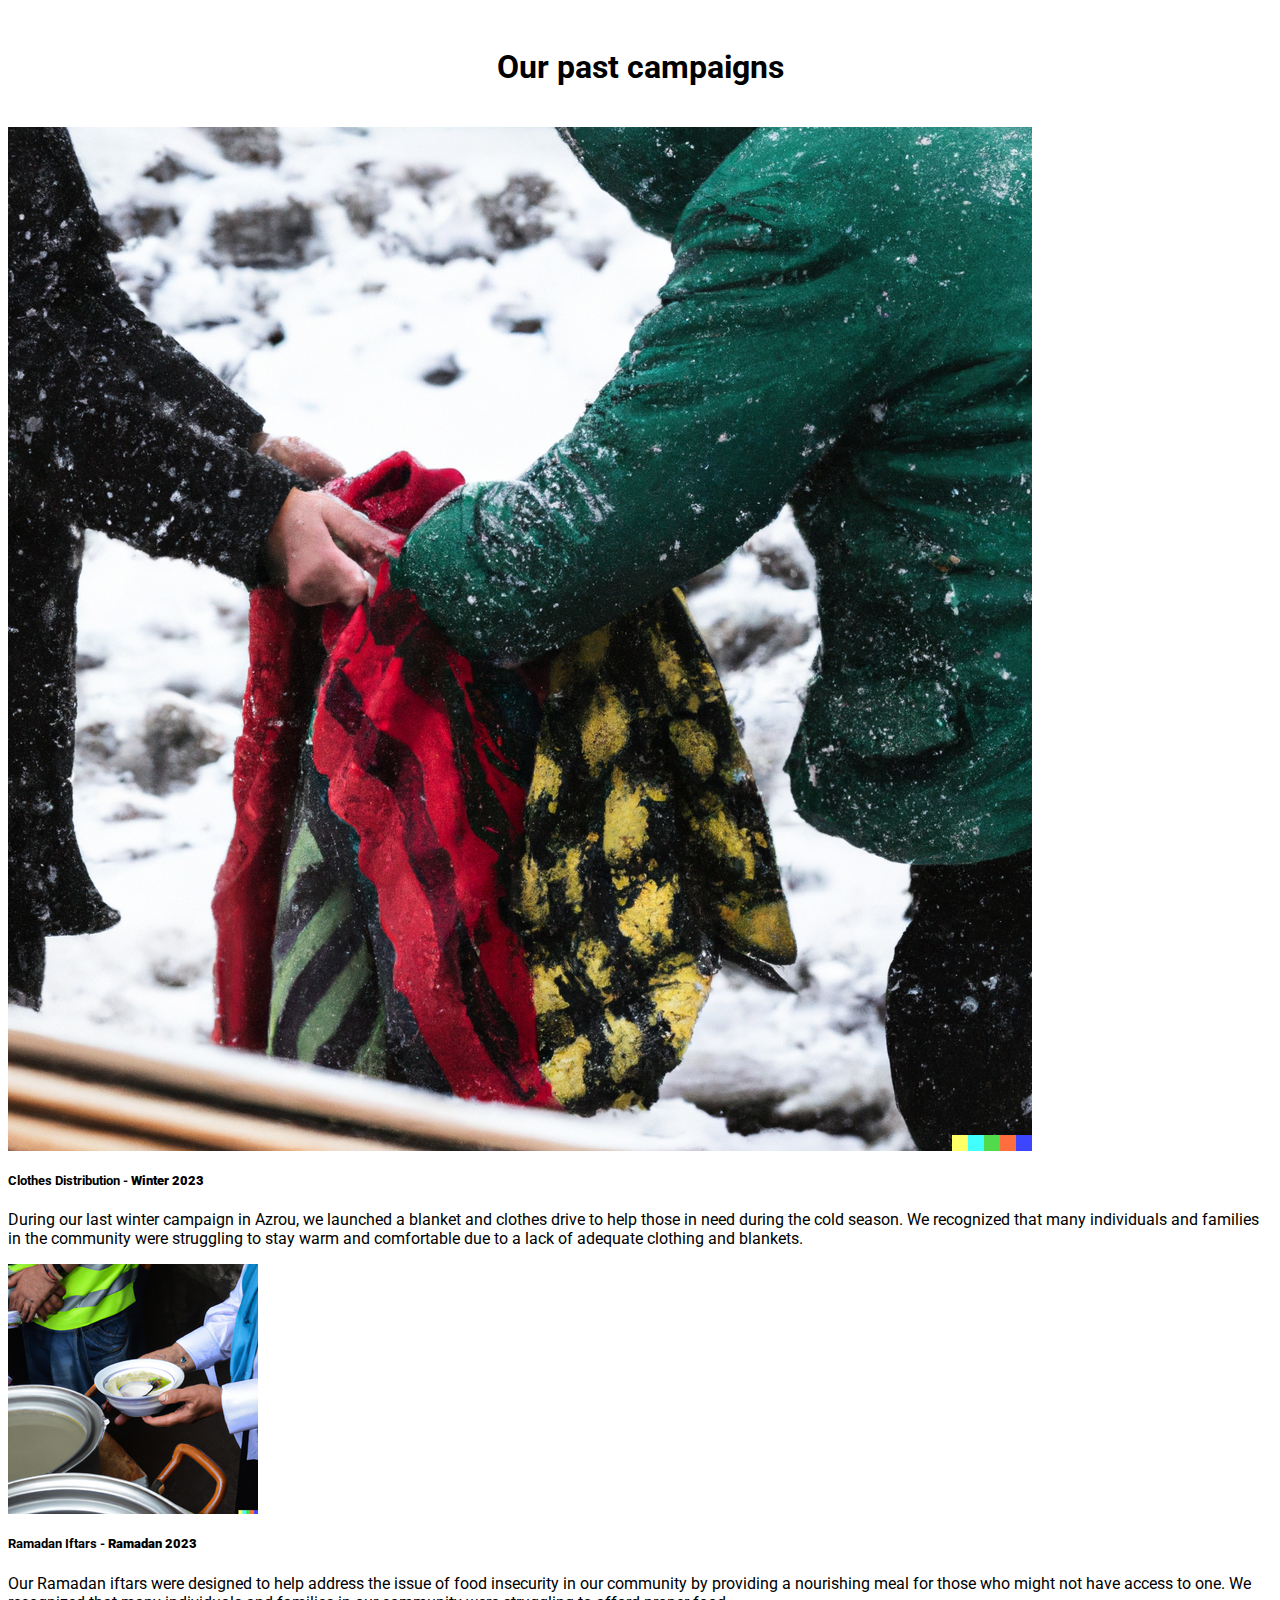
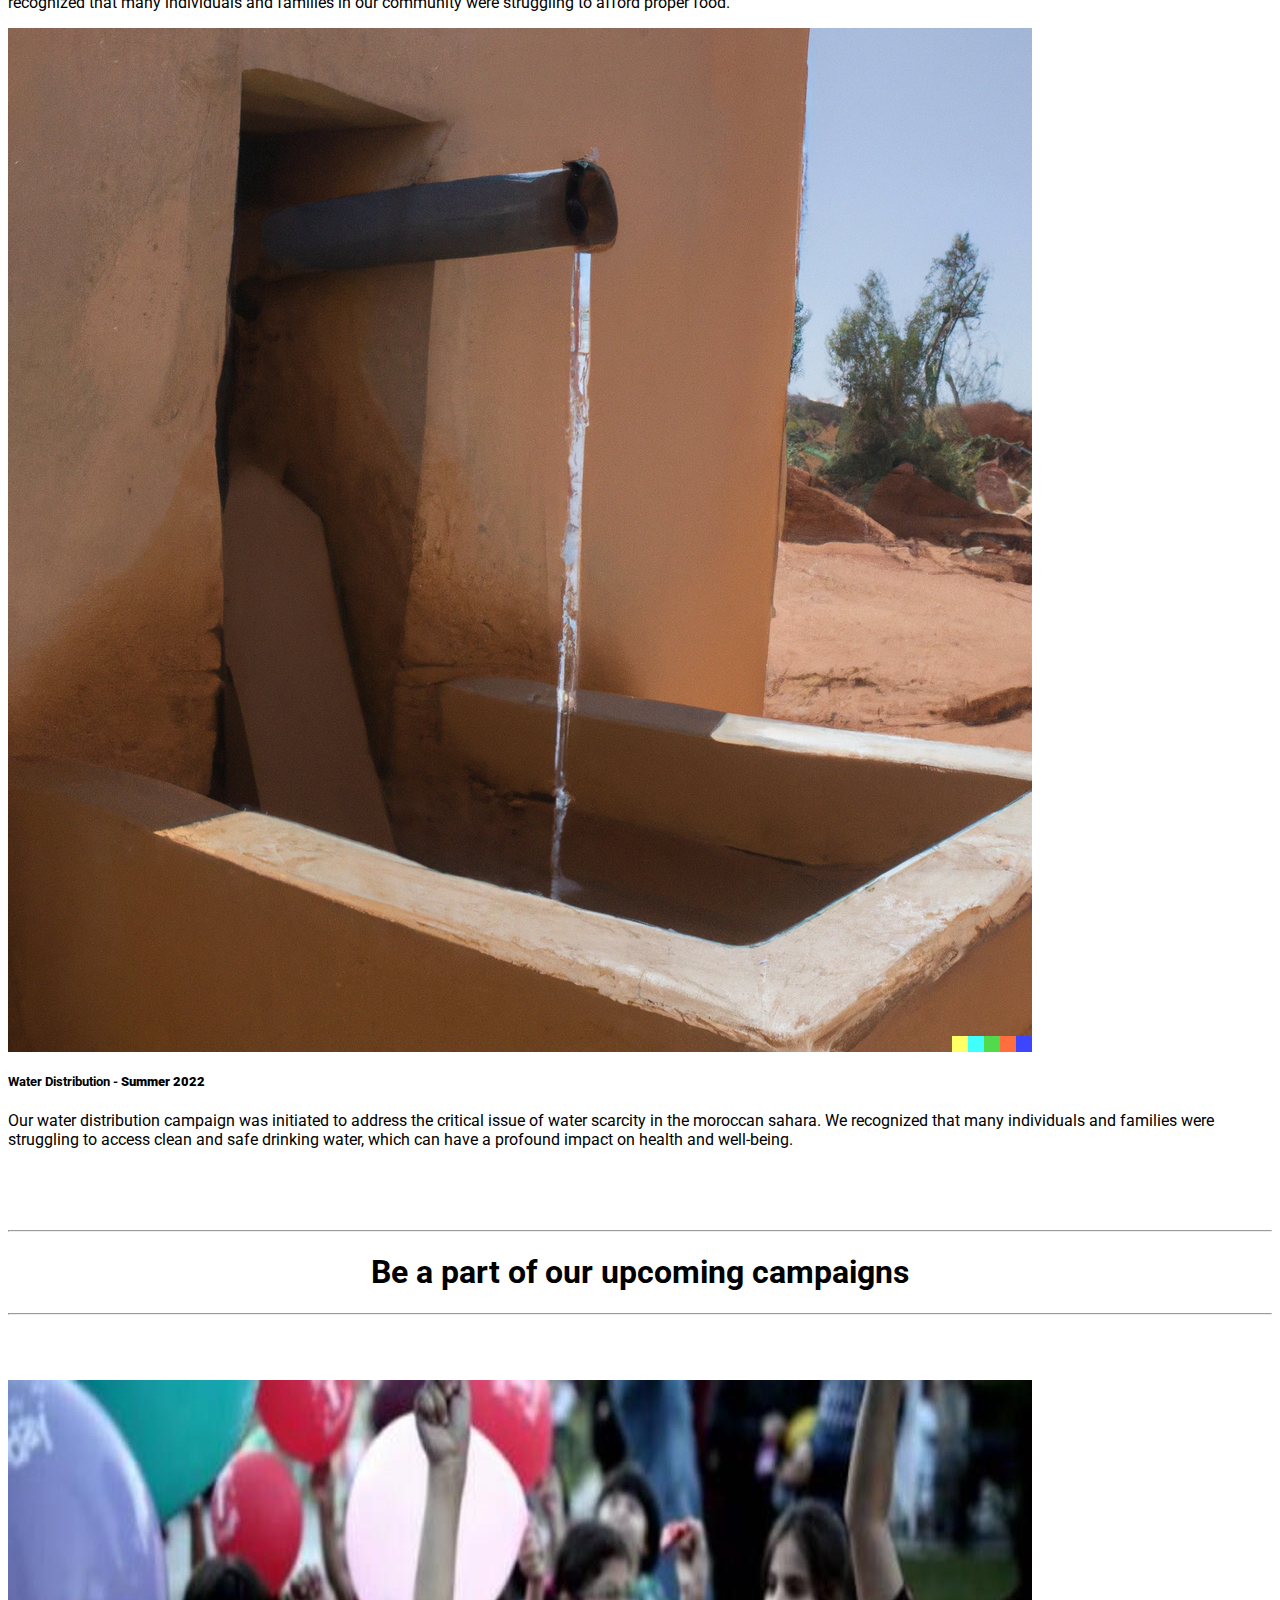
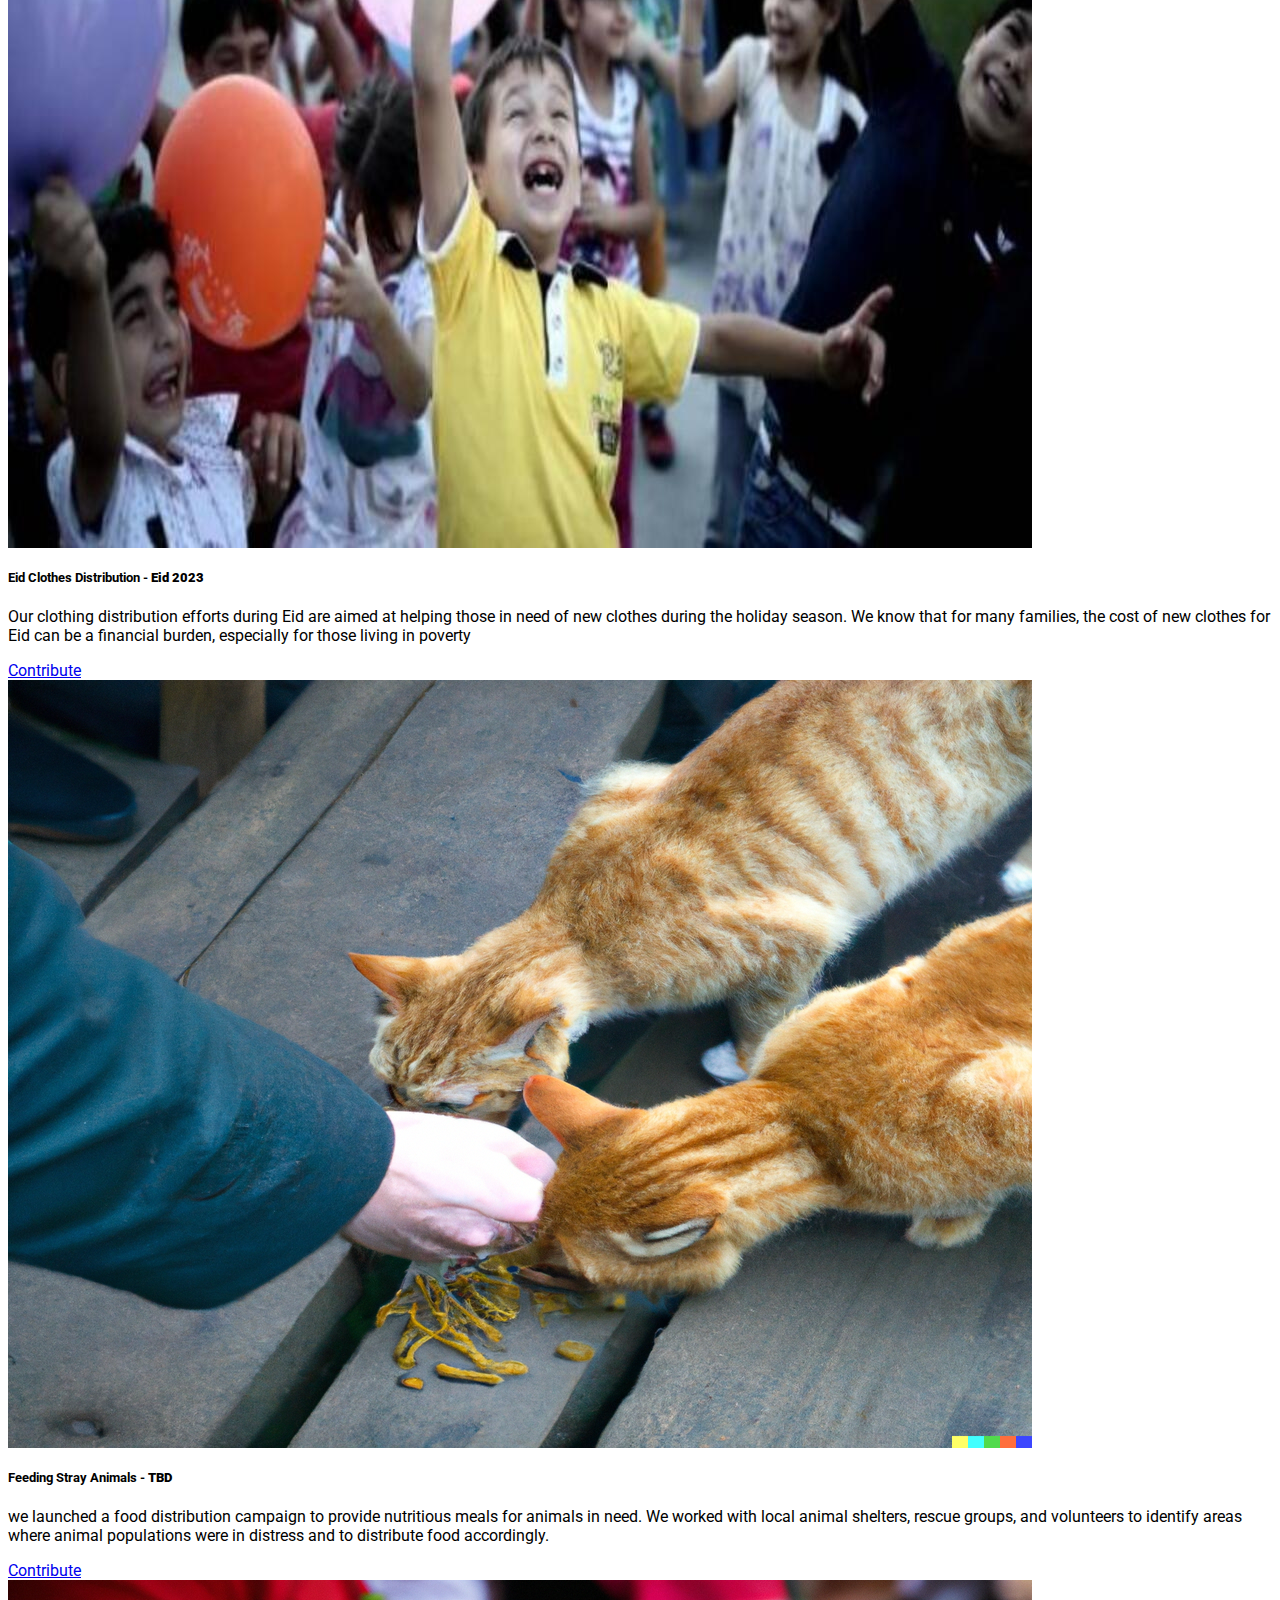
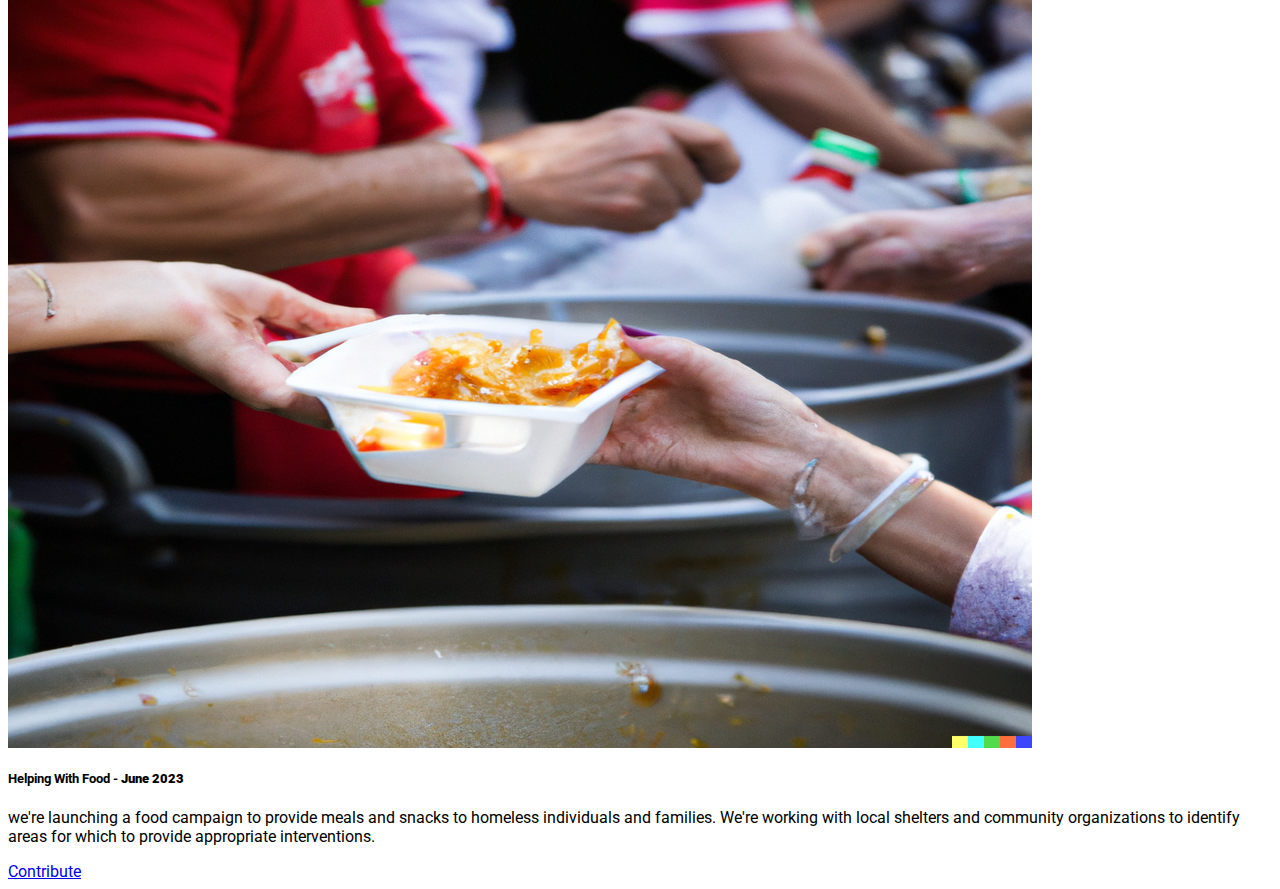
<file: BlogH.html>
<html lang="en">
<head>
  <meta charset="UTF-8">
  <meta http-equiv="X-UA-Compatible" content="IE=edge">
  <meta name="viewport" content="width=device-width, initial-scale=1.0">
  <link rel="preconnect" href="https://fonts.googleapis.com">
  <link rel="preconnect" href="https://fonts.gstatic.com" crossorigin>
  <link href="https://fonts.googleapis.com/css2?family=Roboto:wght@400;700&display=swap" rel="stylesheet">
  <link rel="stylesheet" href="BlogCss.css">
  <link href="https://cdn.jsdelivr.net/npm/bootstrap@5.3.0-alpha2/dist/css/bootstrap.min.css" rel="stylesheet" integrity="sha384-aFq/bzH65dt+w6FI2ooMVUpc+21e0SRygnTpmBvdBgSdnuTN7QbdgL+OapgHtvPp" crossorigin="anonymous">
  <script src="https://cdn.jsdelivr.net/npm/bootstrap@5.3.0-alpha2/dist/js/bootstrap.bundle.min.js" integrity="sha384-qKXV1j0HvMUeCBQ+QVp7JcfGl760yU08IQ+GpUo5hlbpg51QRiuqHAJz8+BrxE/N" crossorigin="anonymous"></script>
  <title>Document</title>
</head>
<body>
<br/>  
  <h1>Our past campaigns</h1>
  <br/>


<div class="container">
  <div class="row gy-3">
    <div class="col-md-4">
      <div class="card">
        <img src="images/Winter.png" class="card-img-top" alt="...">
        <div class="card-body">
          <h5 class="card-title"> Clothes Distribution - <b>Winter 2023</b></h5>
          <p class="card-text">During our last winter campaign in Azrou, we launched a blanket and clothes drive to help those in need during the cold season. We recognized that many individuals and families in the community were struggling to stay warm and comfortable due to a lack of adequate clothing and blankets.</p>
          
        </div>
      </div>
    </div>
    <div class="col-md-4">
      <div class="card">
        <img src="images/iftar sharing.png" class="card-img-top" alt="...">
        <div class="card-body">
          <h5 class="card-title">Ramadan Iftars - <b>Ramadan 2023</b> </h5>
          <p class="card-text">Our Ramadan iftars were designed to help address the issue of food insecurity in our community by providing a nourishing meal for those who might not have access to one. We recognized that many individuals and families in our community were struggling to afford proper food.</p>
          
        </div>
      </div>
    </div>
    <div class="col-md-4">
      <div class="card">
        <img src="images/Water.png" class="card-img-top" alt="...">
        <div class="card-body">
          <h5 class="card-title">Water Distribution - <b>Summer 2022</b></h5>
          <p class="card-text">Our water distribution campaign was initiated to address the critical issue of water scarcity in the moroccan sahara. We recognized that many individuals and families were struggling to access clean and safe drinking water, which can have a profound impact on health and well-being.</p>
          
        </div>
      </div>
    </div>
  </div>
</div>
<br/>
<br/>
<br/>
<hr/>
<h1>Be a part of our upcoming campaigns</h1>
<hr/>
<br/>
<br/>
<br/>

<div class="container">
  <div class="row gy-3">
    <div class="col-md-4">
      <div class="card">
        <img src="images/clothes.jpg" class="card-img-top" alt="...">
        <div class="card-body">
          <h5 class="card-title">Eid Clothes Distribution - <b>Eid 2023</b></h5>
          <p class="card-text">Our clothing distribution efforts during Eid are aimed at helping those in need of new clothes during the holiday season. We know that for many families, the cost of new clothes for Eid can be a financial burden, especially for those living in poverty</p>
          <a href="#" class="btn btn-primary">Contribute</a>
        </div>
      </div>
    </div>
    <div class="col-md-4">
      <div class="card">
        <img src="images/DALL·E 2023-03-30 23.26.47 - feeding stray animals.png" class="card-img-top" alt="...">
        <div class="card-body">
          <h5 class="card-title">Feeding Stray Animals - <B>TBD</B></h5>
          <p class="card-text"> we launched a food distribution campaign to provide nutritious meals for animals in need. We worked with local animal shelters, rescue groups, and volunteers to identify areas where animal populations were in distress and to distribute food accordingly.</p>
          <a href="#" class="btn btn-primary">Contribute</a>
        </div>
      </div>
    </div>
    <div class="col-md-4">
      <div class="card">
        <img src="images/DALL·E 2023-03-30 23.35.22 - giving food to the homeless (1).png" class="card-img-top" alt="...">
        <div class="card-body">
          <h5 class="card-title">Helping With Food - <b>June 2023</b></h5>
          <p class="card-text">we're launching a food campaign to provide meals and snacks to homeless individuals and families. We're working with local shelters and community organizations to identify areas for which to provide appropriate interventions.</p>
          <a href="#" class="btn btn-primary">Contribute</a>
        </div>
      </div>
    </div>
  </div>
</div>

</body>
</html>
</file>
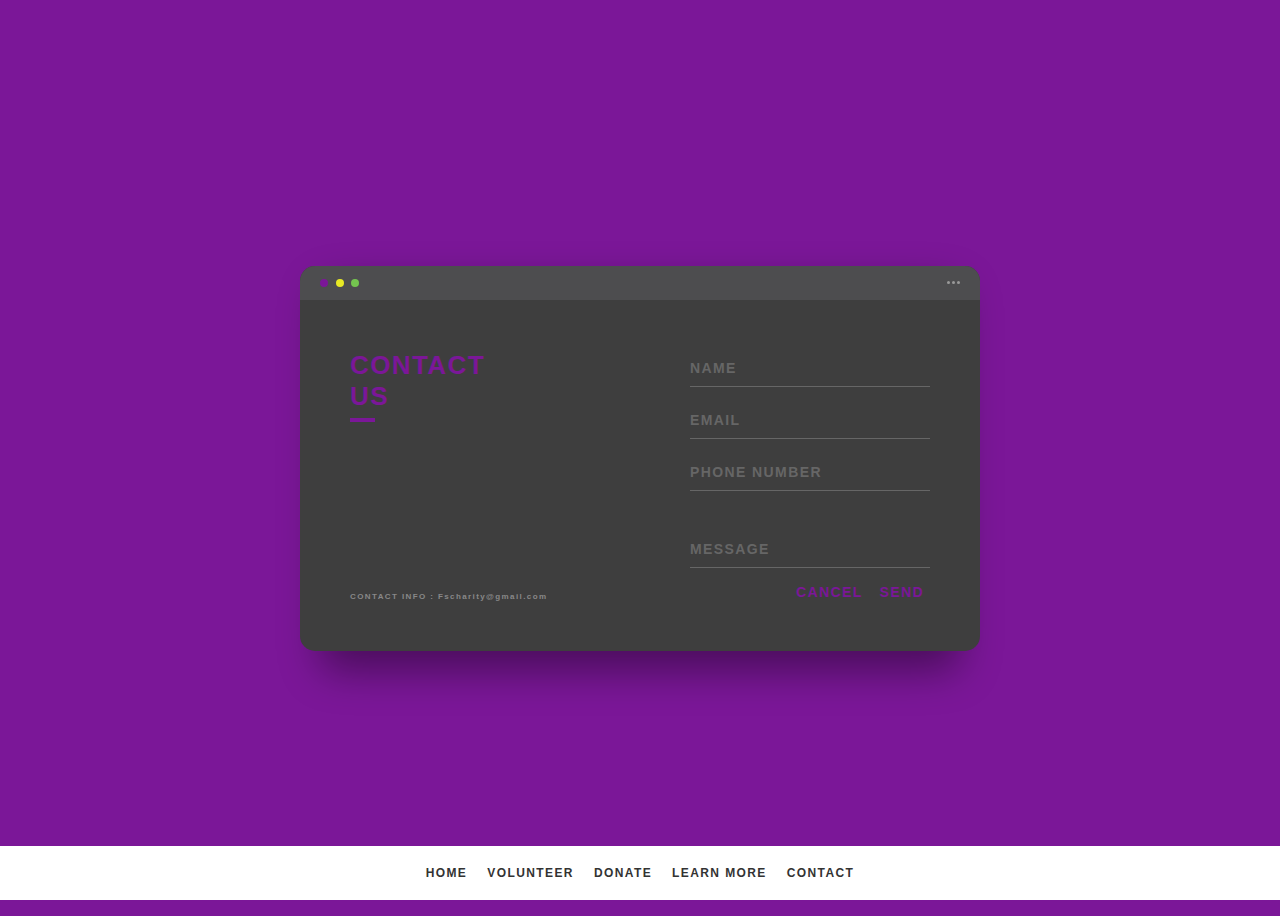
<file: ContactForm.html>
<html lang="en">
<head>
  <meta charset="UTF-8">
  <meta http-equiv="X-UA-Compatible" content="IE=edge">
  <meta name="viewport" content="width=device-width, initial-scale=1.0">
  <title>Contact US</title>
  <link rel="stylesheet" href="Form.css">
</head>
<body>
  
<div class="background">
  <div class="container">
    <div class="screen">
      <div class="screen-header">
        <div class="screen-header-left">
          <div class="screen-header-button close"></div>
          <div class="screen-header-button maximize"></div>
          <div class="screen-header-button minimize"></div>
        </div>
        <div class="screen-header-right">
          <div class="screen-header-ellipsis"></div>
          <div class="screen-header-ellipsis"></div>
          <div class="screen-header-ellipsis"></div>
        </div>
      </div>
      <div class="screen-body">
        <div class="screen-body-item left">
          <div class="app-title">
            <span>CONTACT</span>
            <span>US</span>
          </div>
          <div class="app-contact">CONTACT INFO : Fscharity@gmail.com</div>
        </div>
        <div class="screen-body-item">
          <div class="app-form">
            <div class="app-form-group">
              <input class="app-form-control" placeholder="NAME" >
            </div>
            <div class="app-form-group">
              <input class="app-form-control" placeholder="EMAIL">
            </div>
            <div class="app-form-group">
              <input class="app-form-control" placeholder="Phone Number">
            </div>
            <div class="app-form-group message">
              <input class="app-form-control" placeholder="MESSAGE">
            </div>
            <div class="app-form-group buttons">
              <button class="app-form-button">CANCEL</button>
              <button class="app-form-button">SEND</button>
            </div>
          </div>
        </div>
      </div>
    </div>
    
  </div>
</div>
</body>
<footer class="footer">
  <div class="footer-links">
    <a href="index.html">Home</a>
    <a href="index1.html">Volunteer</a>
    <a href="#">Donate</a>
    <a href="#">Learn More</a>
    <a href="ContactForm.html">Contact </a>
  </div>
</footer>

</html>
</file>
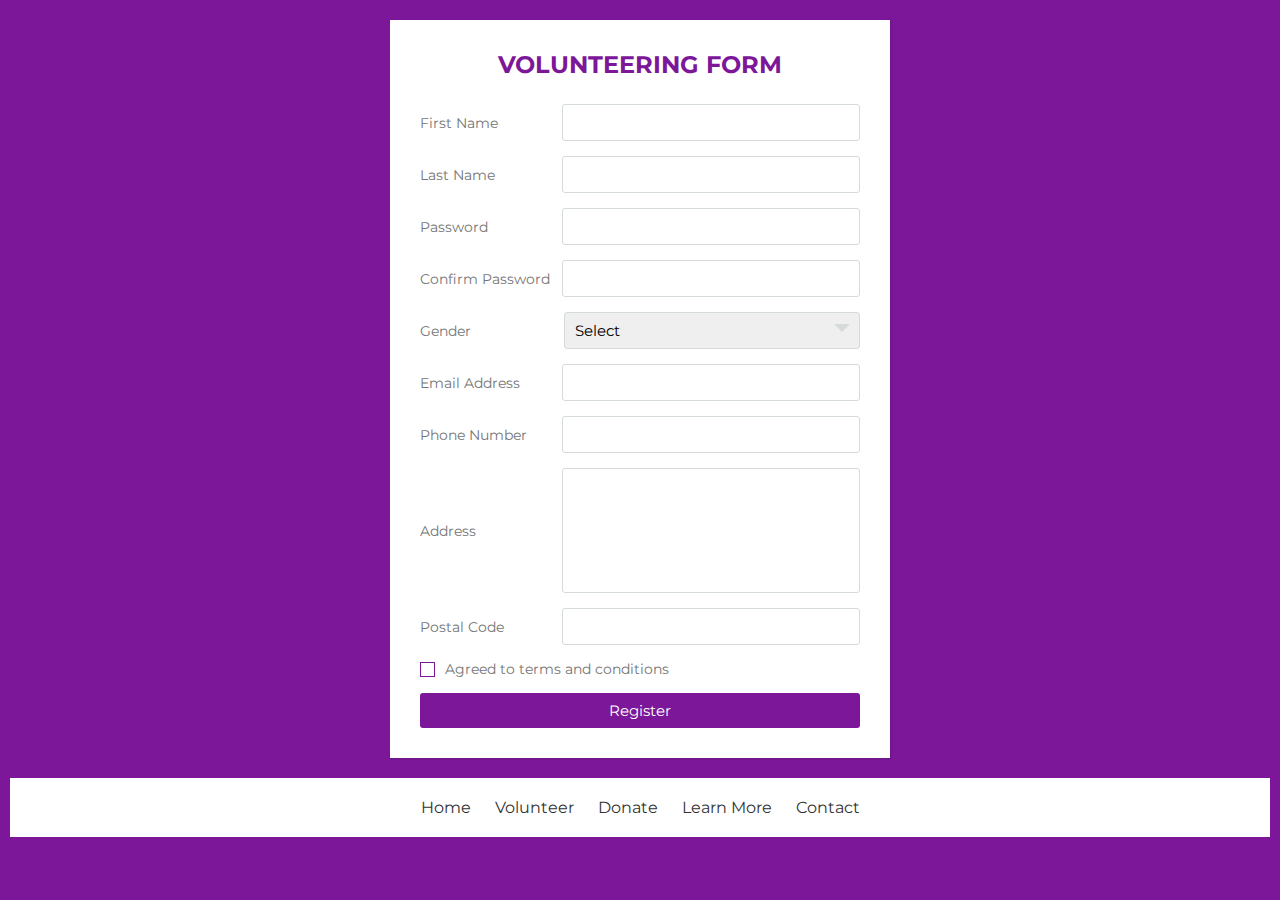
<file: index1.html>
<!DOCTYPE html>
<html lang="en">
<head>
	<meta charset="UTF-8">
  <meta name="viewport" content="width=device-width, initial-scale=1.0">
	<title>Registration Form</title>
	<link rel="stylesheet" href="styles.css">
</head>
<body>

<div class="wrapper">
    <div class="title">
      Volunteering Form
    </div>
    <div class="form">
       <div class="inputfield">
          <label>First Name</label>
          <input type="text" class="input">
       </div>  
        <div class="inputfield">
          <label>Last Name</label>
          <input type="text" class="input">
       </div>  
       <div class="inputfield">
          <label>Password</label>
          <input type="password" class="input">
       </div>  
      <div class="inputfield">
          <label>Confirm Password</label>
          <input type="password" class="input">
       </div> 
        <div class="inputfield">
          <label>Gender</label>
          <div class="custom_select">
            <select>
              <option value="">Select</option>
              <option value="male">Male</option>
              <option value="female">Female</option>
            </select>
          </div>
       </div> 
        <div class="inputfield">
          <label>Email Address</label>
          <input type="text" class="input">
       </div> 
      <div class="inputfield">
          <label>Phone Number</label>
          <input type="text" class="input">
       </div> 
      <div class="inputfield">
          <label>Address</label>
          <textarea class="textarea"></textarea>
       </div> 
      <div class="inputfield">
          <label>Postal Code</label>
          <input type="text" class="input">
       </div> 
      <div class="inputfield terms">
          <label class="check">
            <input type="checkbox">
            <span class="checkmark"></span>
          </label>
          <p>Agreed to terms and conditions</p>
       </div> 
      <div class="inputfield">
        <input type="submit" value="Register" class="btn">
      </div>
    </div>
</div>	
</body>
<footer class="footer">
  <div class="footer-links">
    <a href="index.html">Home</a>
    <a href="#">Volunteer</a>
    <a href="#">Donate</a>
    <a href="#">Learn More</a>
    <a href="ContactForm.html">Contact </a>
  </div>
</footer>	
</html>
</file>
<file: BlogCss.css>
*{
  font-family: 'Roboto', sans-serif;
}
h1 {
    text-align: center;
  }
  nav {
    background-color: purple; /* set the background color of the navigation bar to purple */
    overflow: hidden; /* hide any content that overflows the navigation bar */
    display: flex; /* use flexbox to align the links to the right */
    justify-content: flex-end; /* align the links to the right */
  }
  
  nav ul {
    list-style-type: none; /* remove bullet points from the list */
    margin: 0; /* remove default margin from the list */
    padding: 0; /* remove default padding from the list */
    display: flex; /* use flexbox to align the links to the right */
  }
  
  nav li {
    margin-left: 20px; /* add margin between the links */
  }
  
  nav li:first-child {
    margin-left: auto; /* move the first link to the left as much as possible */
  }
  
  nav li a {
    display: block; /* display the links as block-level elements */
    color: white; /* set the text color of the links */
    text-align: center; /* center the text horizontally */
    padding: 14px 16px; /* add padding to the links */
    text-decoration: none; /* remove underline from the links */
  }
  
  nav li a:hover {
    background-color: #4CAF50; /* change the background color of the link on hover */
  }
</file>
<file: Form.css>
*, *:before, *:after {
  box-sizing: border-box;
  -webkit-font-smoothing: antialiased;
  -moz-osx-font-smoothing: grayscale;
}

body {
  background: linear-gradient(to right, #7b1798 0%, #7b1798 100%);
  font-size: 12px;
}

body, button, input {
  font-family: 'Montserrat', sans-serif;
  font-weight: 700;
  letter-spacing: 1.4px;
}

.background {
  display: flex;
  min-height: 100vh;
}

.container {
  flex: 0 1 700px;
  margin: auto;
  padding: 10px;
}

.screen {
  position: relative;
  background: #3e3e3e;
  border-radius: 15px;
}

.screen:after {
  content: '';
  display: block;
  position: absolute;
  top: 0;
  left: 20px;
  right: 20px;
  bottom: 0;
  border-radius: 15px;
  box-shadow: 0 20px 40px rgba(0, 0, 0, .4);
  z-index: -1;
}

.screen-header {
  display: flex;
  align-items: center;
  padding: 10px 20px;
  background: #4d4d4f;
  border-top-left-radius: 15px;
  border-top-right-radius: 15px;
}

.screen-header-left {
  margin-right: auto;
}

.screen-header-button {
  display: inline-block;
  width: 8px;
  height: 8px;
  margin-right: 3px;
  border-radius: 8px;
  background: white;
}

.screen-header-button.close {
  background:#7b1798;
}

.screen-header-button.maximize {
  background: #e8e925;
}

.screen-header-button.minimize {
  background: #74c54f;
}

.screen-header-right {
  display: flex;
}

.screen-header-ellipsis {
  width: 3px;
  height: 3px;
  margin-left: 2px;
  border-radius: 8px;
  background: #999;
}

.screen-body {
  display: flex;
}

.screen-body-item {
  flex: 1;
  padding: 50px;
}

.screen-body-item.left {
  display: flex;
  flex-direction: column;
}

.app-title {
  display: flex;
  flex-direction: column;
  position: relative;
  color:#7b1798;
  font-size: 26px;
}

.app-title:after {
  content: '';
  display: block;
  position: absolute;
  left: 0;
  bottom: -10px;
  width: 25px;
  height: 4px;
  background:#7b1798;
}

.app-contact {
  margin-top: auto;
  font-size: 8px;
  color: #888;
}

.app-form-group {
  margin-bottom: 15px;
}

.app-form-group.message {
  margin-top: 40px;
}

.app-form-group.buttons {
  margin-bottom: 0;
  text-align: right;
}

.app-form-control {
  width: 100%;
  padding: 10px 0;
  background: none;
  border: none;
  border-bottom: 1px solid #666;
  color: #ddd;
  font-size: 14px;
  text-transform: uppercase;
  outline: none;
  transition: border-color .2s;
}

.app-form-control::placeholder {
  color: #666;
}

.app-form-control:focus {
  border-bottom-color: #ddd;
}

.app-form-button {
  background: none;
  border: none;
  color: #7b1798;
  font-size: 14px;
  cursor: pointer;
  outline: none;
}

.app-form-button:hover {
  color:#7b1798;
}


.dribbble {
  width: 20px;
  height: 20px;
  margin: 0 5px;
}

@media screen and (max-width: 520px) {
  .screen-body {
    flex-direction: column;
  }

  .screen-body-item.left {
    margin-bottom: 30px;
  }

  .app-title {
    flex-direction: row;
  }

  .app-title span {
    margin-right: 12px;
  }

  .app-title:after {
    display: none;
  }
}


.footer {
  position: fixed;
  bottom: 0;
  left: 0;
  width: 100%;
  background-color: #fff;
  color: #333;
  padding: 20px;
}

.footer-links {
  display: flex;
  flex-wrap: wrap;
  justify-content: center;
}

.footer-links a {
  color: #333;
  margin: 0 10px;
  text-decoration: none;
  font-weight: bold;
  text-transform: uppercase;
}

.footer-links a:hover {
  text-decoration: underline;
}
@media screen and (max-width: 600px) {
  .screen-body {
    padding: 40px;
  }

  .screen-body-item {
    padding: 0;
  }
  .footer-links {
    justify-content: space-around;
  }
}
</file>
<file: styles.css>
@import url('https://fonts.googleapis.com/css?family=Montserrat:400,700&display=swap');

*{
  margin: 0;
  padding: 0;
  box-sizing: border-box;
  font-family: 'Montserrat', sans-serif;
}
body{
  background:#7b1798;
  padding: 0 10px;
}
.wrapper{
  max-width: 500px;
  width: 100%;
  background: #fff;
  margin: 20px auto;
  box-shadow: 1px 1px 2px rgba(0,0,0,0.125);
  padding: 30px;
}

.wrapper .title{
  font-size: 24px;
  font-weight: 700;
  margin-bottom: 25px;
  color: #7b1798;
  text-transform: uppercase;
  text-align: center;
}

.wrapper .form{
  width: 100%;
}

.wrapper .form .inputfield{
  margin-bottom: 15px;
  display: flex;
  align-items: center;
}

.wrapper .form .inputfield label{
   width: 200px;
   color: #757575;
   margin-right: 10px;
  font-size: 14px;
}

.wrapper .form .inputfield .input,
.wrapper .form .inputfield .textarea{
  width: 100%;
  outline: none;
  border: 1px solid #d5dbd9;
  font-size: 15px;
  padding: 8px 10px;
  border-radius: 3px;
  transition: all 0.3s ease;
}

.wrapper .form .inputfield .textarea{
  width: 100%;
  height: 125px;
  resize: none;
}

.wrapper .form .inputfield .custom_select{
  position: relative;
  width: 100%;
  height: 37px;
}

.wrapper .form .inputfield .custom_select:before{
  content: "";
  position: absolute;
  top: 12px;
  right: 10px;
  border: 8px solid;
  border-color: #d5dbd9 transparent transparent transparent;
  pointer-events: none;
}

.wrapper .form .inputfield .custom_select select{
  -webkit-appearance: none;
  -moz-appearance:   none;
  appearance:        none;
  outline: none;
  width: 100%;
  height: 100%;
  border: 0px;
  padding: 8px 10px;
  font-size: 15px;
  border: 1px solid #d5dbd9;
  border-radius: 3px;
}


.wrapper .form .inputfield .input:focus,
.wrapper .form .inputfield .textarea:focus,
.wrapper .form .inputfield .custom_select select:focus{
  border: 1px solid#7b1798;
}

.wrapper .form .inputfield p{
   font-size: 14px;
   color: #757575;
}
.wrapper .form .inputfield .check{
  width: 15px;
  height: 15px;
  position: relative;
  display: block;
  cursor: pointer;
}
.wrapper .form .inputfield .check input[type="checkbox"]{
  position: absolute;
  top: 0;
  left: 0;
  opacity: 0;
}
.wrapper .form .inputfield .check .checkmark{
  width: 15px;
  height: 15px;
  border: 1px solid #7b1798;
  display: block;
  position: relative;
}
.wrapper .form .inputfield .check .checkmark:before{
  content: "";
  position: absolute;
  top: 1px;
  left: 2px;
  width: 5px;
  height: 2px;
  border: 2px solid;
  border-color: transparent transparent #fff #fff;
  transform: rotate(-45deg);
  display: none;
}
.wrapper .form .inputfield .check input[type="checkbox"]:checked ~ .checkmark{
  background: #7b1798;
}

.wrapper .form .inputfield .check input[type="checkbox"]:checked ~ .checkmark:before{
  display: block;
}

.wrapper .form .inputfield .btn{
  width: 100%;
   padding: 8px 10px;
  font-size: 15px; 
  border: 0px;
  background:  #7b1798;
  color: #fff;
  cursor: pointer;
  border-radius: 3px;
  outline: none;
}

.wrapper .form .inputfield .btn:hover{
  background: #7b1798;
}

.wrapper .form .inputfield:last-child{
  margin-bottom: 0;
}

@media (max-width:420px) {
  .wrapper .form .inputfield{
    flex-direction: column;
    align-items: flex-start;
  }
  .wrapper .form .inputfield label{
    margin-bottom: 5px;
  }
  .wrapper .form .inputfield.terms{
    flex-direction: row;
  }
}
.footer {
  background-color:#fff;
  color: #333;
  padding: 20px;
  text-align: center;
}

.footer-links a {
  color: #333;
  text-decoration: none;
  margin: 0 10px;
}

.footer-links a:hover {
  color: #ccc;
}
</file>
